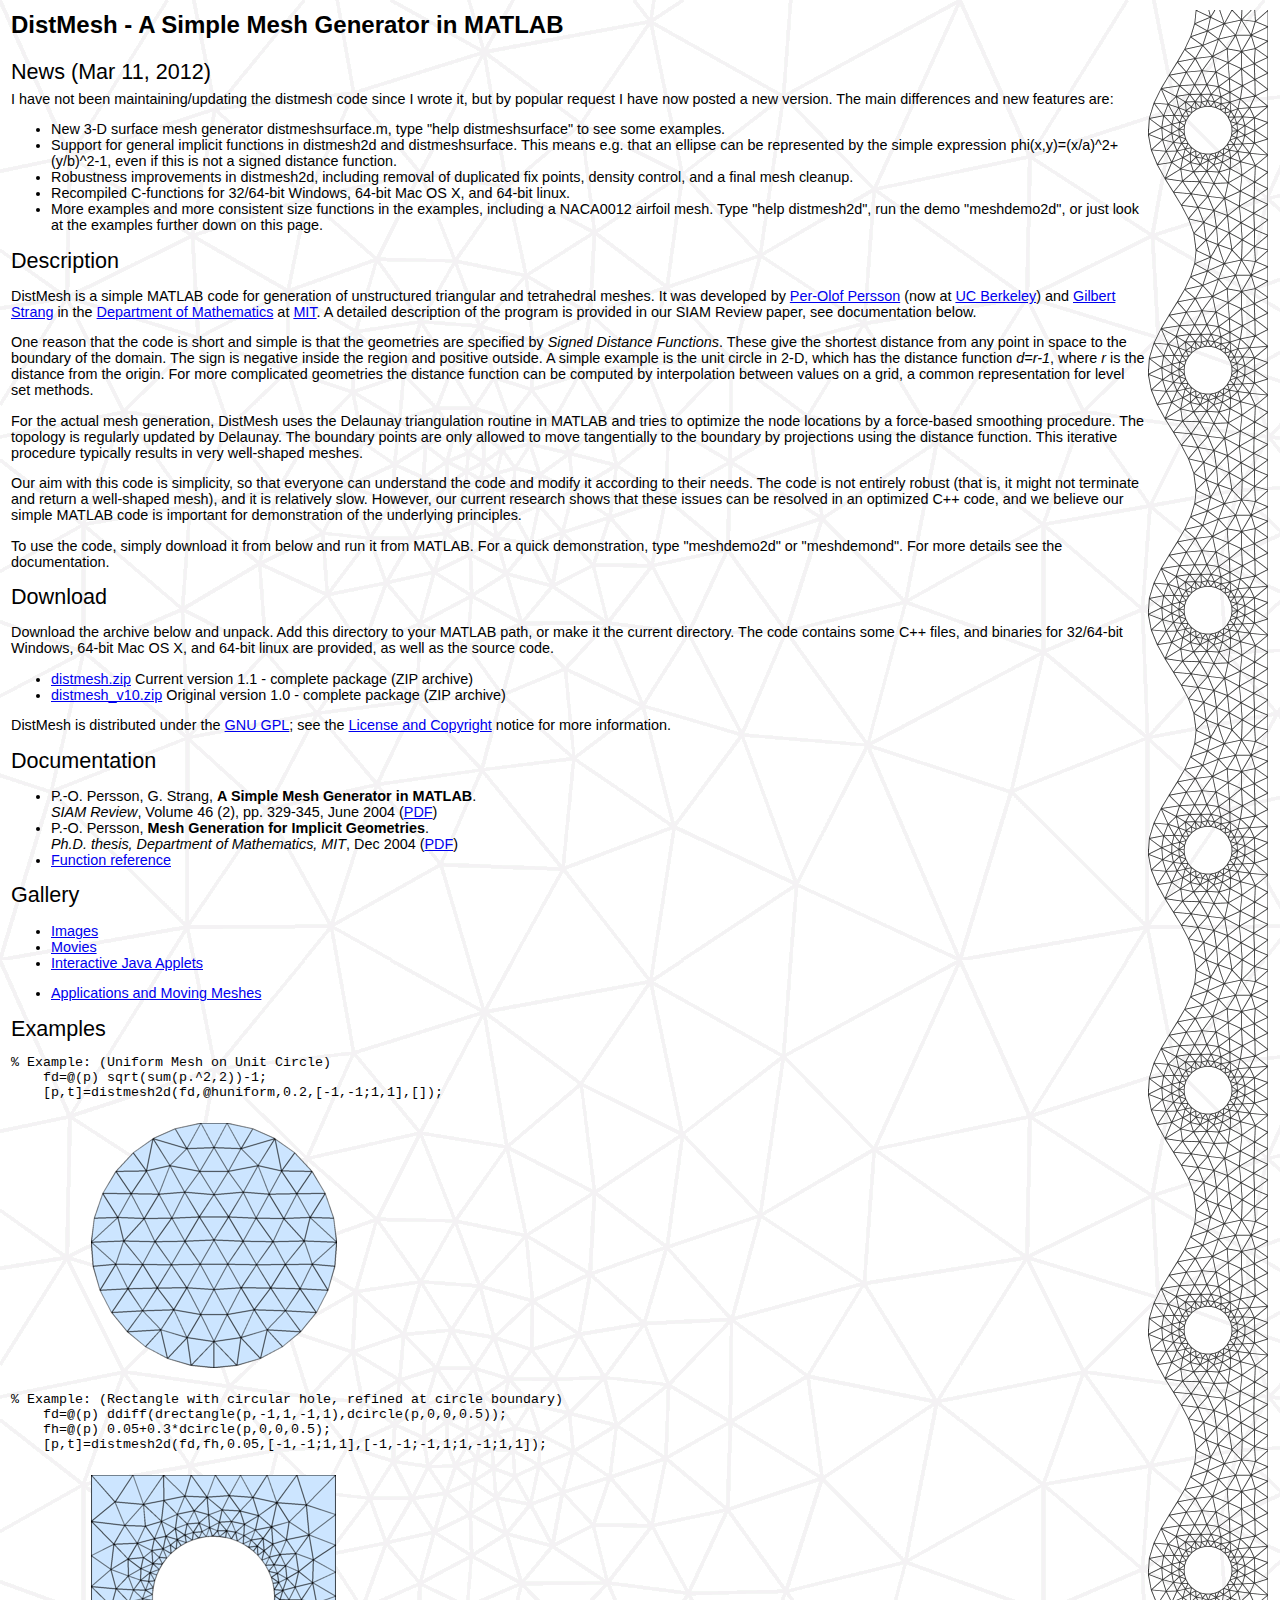
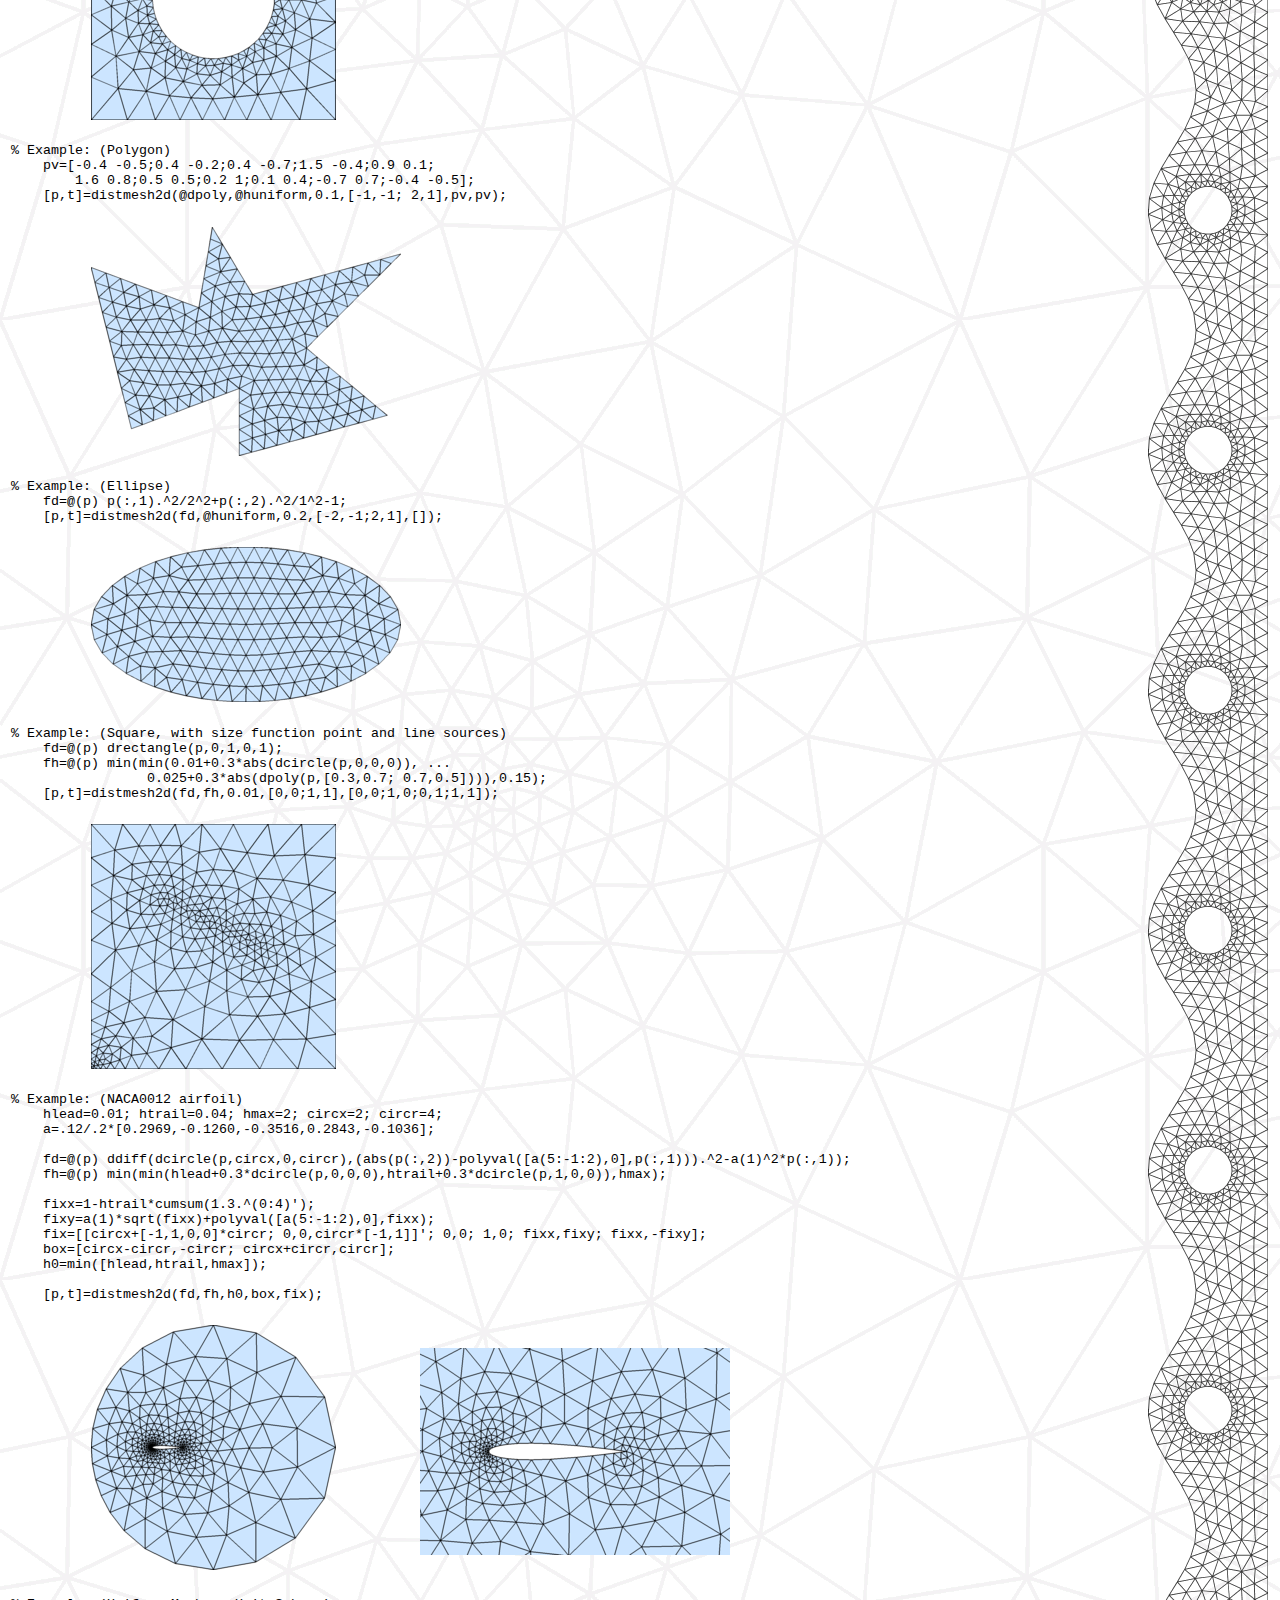
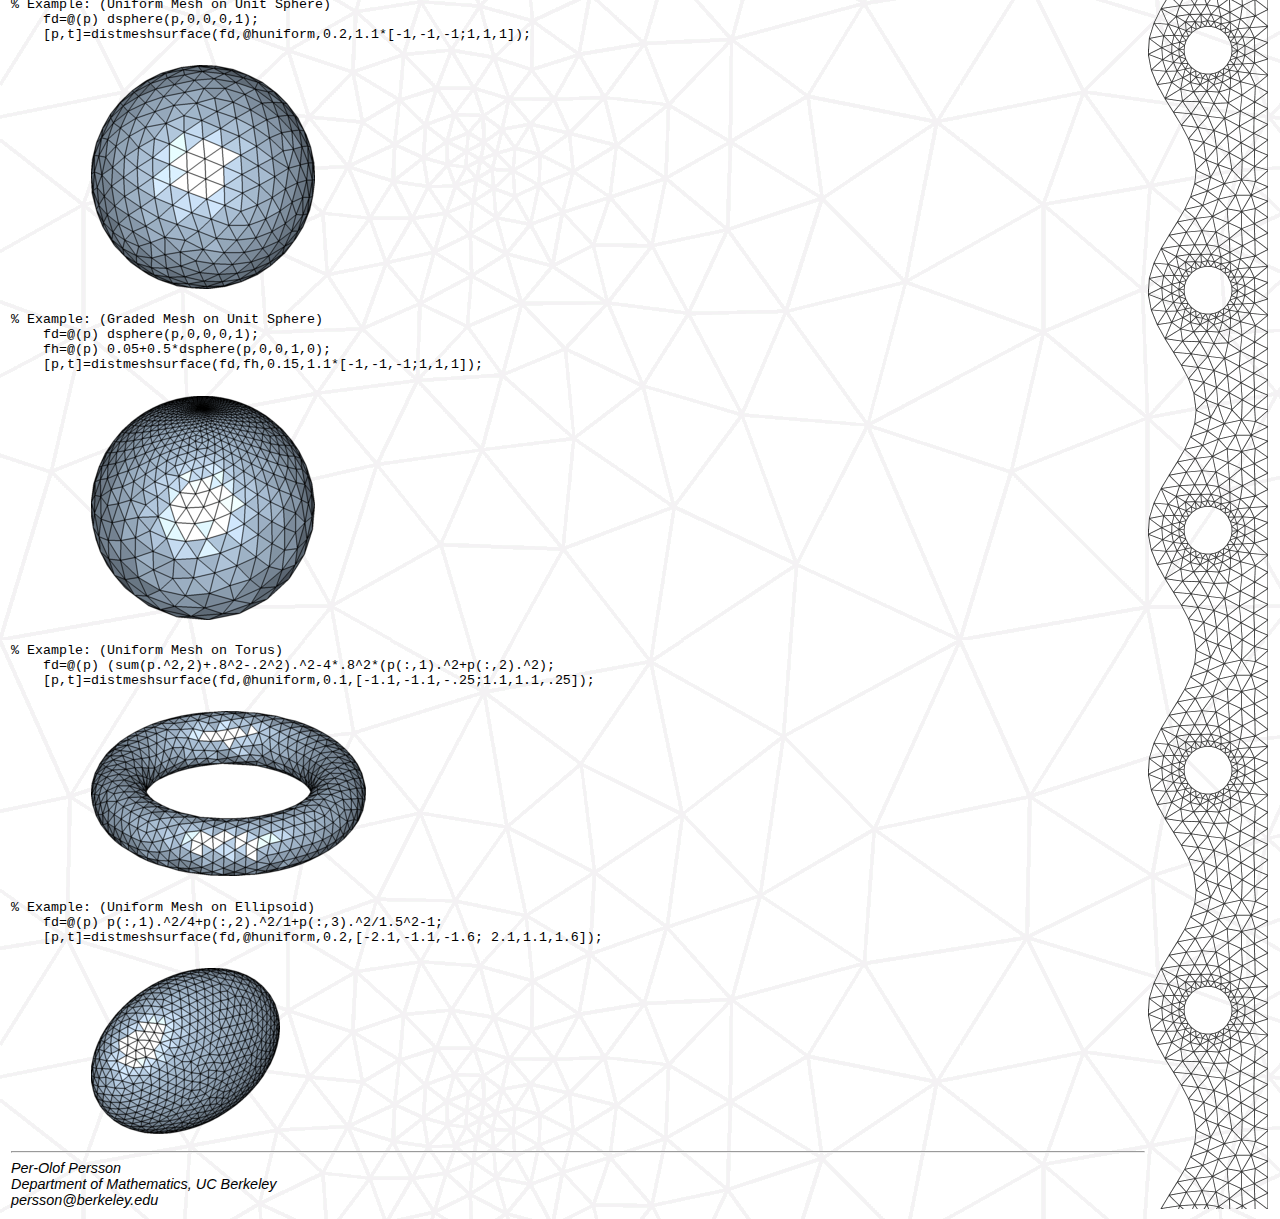
<file: index.html>
<HTML>
<HEAD>
<TITLE>DistMesh - A Simple Mesh Generator in MATLAB</TITLE>
<META http-equiv=Content-Type content="text/html; charset=windows-1252">
<link rel="stylesheet" type="text/css" href="distmesh.css" />
</HEAD>

<BODY>

<table width="100%">
<tr>
<td>

<H2>DistMesh - A Simple Mesh Generator in MATLAB</H2>

<H3>News (Mar 11, 2012)</H3>

I have not been maintaining/updating the distmesh code since I wrote it, but
by popular request I have now posted a new version. The main differences and
new features are:
  <ul>
    <li>New 3-D surface mesh generator distmeshsurface.m, type "help distmeshsurface" to see some examples.</li>
    <li>Support for general implicit functions in distmesh2d and distmeshsurface. This means e.g. that an ellipse can be represented by the simple expression phi(x,y)=(x/a)^2+(y/b)^2-1, even if this is not a signed distance function.
    <li>Robustness improvements in distmesh2d, including removal of duplicated fix points, density control, and a final mesh cleanup.</li>
    <li>Recompiled C-functions for 32/64-bit Windows, 64-bit Mac OS X, and 64-bit linux.</li>
    <li>More examples and more consistent size functions in the examples, including a NACA0012 airfoil mesh. Type "help distmesh2d", run the demo "meshdemo2d", or just look at the examples further down on this page.
  </ul>

<H3>Description</H3>

<p>
DistMesh is a simple MATLAB code for generation of unstructured
triangular and tetrahedral meshes. It was developed by <a
href="http://persson.berkeley.edu">Per-Olof Persson</a> (now
at <a href="http://www.berkeley.edu">UC Berkeley</a>) and <a
href="http://www-math.mit.edu/~gs">Gilbert Strang</a> in the <a
href="http://www-math.mit.edu">Department of Mathematics</a> at <a
href="http://www.mit.edu">MIT</a>. A detailed description of the
program is provided in our SIAM Review paper, see documentation below.
</p>

<p>
One reason that the code is short and simple is that the geometries are
specified by <em>Signed Distance Functions</em>. These give the shortest
distance from any point in space to the boundary of the domain. The sign
is negative inside the region and positive outside. A simple example is
the unit circle in 2-D, which has the distance function <em>d=r-1</em>,
where <em>r</em> is the distance from the origin. For more complicated
geometries the distance function can be computed by interpolation between
values on a grid, a common representation for level set methods.
</p>

<p>
For the actual mesh generation, DistMesh uses the Delaunay triangulation
routine in MATLAB and tries to optimize the node locations by a force-based
smoothing procedure. The topology is regularly updated by Delaunay.
The boundary points are only allowed to move tangentially to the boundary
by projections using the distance function.
This iterative procedure typically results in very well-shaped meshes.
</p>

<p> Our aim with this code is simplicity, so that everyone can
understand the code and modify it according to their needs. The code
is not entirely robust (that is, it might not terminate and return a
well-shaped mesh), and it is relatively slow. However, our current
research shows that these issues can be resolved in an optimized C++
code, and we believe our simple MATLAB code is important for
demonstration of the underlying principles. </p>

<p>
To use the code, simply download it from below and run it from MATLAB.
For a quick demonstration, type "meshdemo2d" or "meshdemond".
For more details see the documentation.
</p>

<H3>Download</H3>
<p>
Download the archive below and unpack. Add this directory to your MATLAB
path, or make it the current directory.  The code contains some C++ files,
and binaries for 32/64-bit Windows, 64-bit Mac OS X, and 64-bit linux are
provided, as well as the source code.
</p>


<UL>
  <LI>
  <a href="distmesh.zip">distmesh.zip</A> Current version 1.1 - complete package (ZIP archive)
  </li>
  <LI>
  <a href="distmesh_v10.zip">distmesh_v10.zip</A> Original version 1.0 - complete package (ZIP archive)
  </li>
</UL>
<p>
DistMesh is distributed under the <a href="http://www.gnu.org/copyleft/gpl.html"> GNU GPL</a>;
see the <a href="copyright.html">License and Copyright</a> notice for more information.
</p>

<H3>Documentation</H3>

<ul>
  <li>
  P.-O. Persson, G. Strang, <b>A Simple Mesh Generator in MATLAB</b>.<br>
  <em>SIAM Review</em>, Volume 46 (2), pp. 329-345, June 2004 (<a href="persson04mesh.pdf">PDF</a>)
  </li>
  <li>
  P.-O. Persson, <b>Mesh Generation for Implicit Geometries</b>.<br>
  <em>Ph.D. thesis, Department of Mathematics, MIT</em>, Dec 2004 (<a href="http://persson.berkeley.edu/thesis/persson-thesis-color.pdf">PDF</a>)
  </li>

  <li>
  <a href="funcref.html">Function reference</a>
  </li>
</ul>

<H3>Gallery</H3>
<UL>
  <LI><A 
  href="gallery_images.html">Images</A> 
  <LI><A 
  href="gallery_movies.html">Movies</A> 
  <LI><A 
  href="gallery_java.html">Interactive 
  Java Applets</A> </LI></UL>

<UL>
  <LI><A 
  href="http://persson.berkeley.edu/thesis">Applications and Moving Meshes</A> 
  </li>
</ul>

<H3>Examples</H3>

<pre>
% Example: (Uniform Mesh on Unit Circle)
    fd=@(p) sqrt(sum(p.^2,2))-1;
    [p,t]=distmesh2d(fd,@huniform,0.2,[-1,-1;1,1],[]);
</pre>
<img src="ex01.png" hspace=80 vspace=10>

<pre>
% Example: (Rectangle with circular hole, refined at circle boundary)
    fd=@(p) ddiff(drectangle(p,-1,1,-1,1),dcircle(p,0,0,0.5));
    fh=@(p) 0.05+0.3*dcircle(p,0,0,0.5);
    [p,t]=distmesh2d(fd,fh,0.05,[-1,-1;1,1],[-1,-1;-1,1;1,-1;1,1]);
</pre>
<img src="ex02.png" hspace=80 vspace=10>

<pre>
% Example: (Polygon)
    pv=[-0.4 -0.5;0.4 -0.2;0.4 -0.7;1.5 -0.4;0.9 0.1;
        1.6 0.8;0.5 0.5;0.2 1;0.1 0.4;-0.7 0.7;-0.4 -0.5];
    [p,t]=distmesh2d(@dpoly,@huniform,0.1,[-1,-1; 2,1],pv,pv);
</pre>
<img src="ex03.png" hspace=80 vspace=10>

<pre>
% Example: (Ellipse)
    fd=@(p) p(:,1).^2/2^2+p(:,2).^2/1^2-1;
    [p,t]=distmesh2d(fd,@huniform,0.2,[-2,-1;2,1],[]);
</pre>
<img src="ex04.png" hspace=80 vspace=10>

<pre>
% Example: (Square, with size function point and line sources)
    fd=@(p) drectangle(p,0,1,0,1);
    fh=@(p) min(min(0.01+0.3*abs(dcircle(p,0,0,0)), ...
                 0.025+0.3*abs(dpoly(p,[0.3,0.7; 0.7,0.5]))),0.15);
    [p,t]=distmesh2d(fd,fh,0.01,[0,0;1,1],[0,0;1,0;0,1;1,1]);
</pre>
<img src="ex05.png" hspace=80 vspace=10>

<pre>
% Example: (NACA0012 airfoil)
    hlead=0.01; htrail=0.04; hmax=2; circx=2; circr=4;
    a=.12/.2*[0.2969,-0.1260,-0.3516,0.2843,-0.1036];

    fd=@(p) ddiff(dcircle(p,circx,0,circr),(abs(p(:,2))-polyval([a(5:-1:2),0],p(:,1))).^2-a(1)^2*p(:,1));
    fh=@(p) min(min(hlead+0.3*dcircle(p,0,0,0),htrail+0.3*dcircle(p,1,0,0)),hmax);

    fixx=1-htrail*cumsum(1.3.^(0:4)');
    fixy=a(1)*sqrt(fixx)+polyval([a(5:-1:2),0],fixx);
    fix=[[circx+[-1,1,0,0]*circr; 0,0,circr*[-1,1]]'; 0,0; 1,0; fixx,fixy; fixx,-fixy];
    box=[circx-circr,-circr; circx+circr,circr];
    h0=min([hlead,htrail,hmax]);

    [p,t]=distmesh2d(fd,fh,h0,box,fix);
</pre>
<img src="ex06.png" hspace=80 vspace=10>
<img src="ex06zoom.png" hspace=0 vspace=25>

<pre>
% Example: (Uniform Mesh on Unit Sphere)
    fd=@(p) dsphere(p,0,0,0,1);
    [p,t]=distmeshsurface(fd,@huniform,0.2,1.1*[-1,-1,-1;1,1,1]);
</pre>
<img src="ex07.png" hspace=80 vspace=10>

<pre>
% Example: (Graded Mesh on Unit Sphere)
    fd=@(p) dsphere(p,0,0,0,1);
    fh=@(p) 0.05+0.5*dsphere(p,0,0,1,0);
    [p,t]=distmeshsurface(fd,fh,0.15,1.1*[-1,-1,-1;1,1,1]);
</pre>
<img src="ex08.png" hspace=80 vspace=10>

<pre>
% Example: (Uniform Mesh on Torus)
    fd=@(p) (sum(p.^2,2)+.8^2-.2^2).^2-4*.8^2*(p(:,1).^2+p(:,2).^2);
    [p,t]=distmeshsurface(fd,@huniform,0.1,[-1.1,-1.1,-.25;1.1,1.1,.25]);
</pre>
<img src="ex09.png" hspace=80 vspace=10>

<pre>
% Example: (Uniform Mesh on Ellipsoid)
    fd=@(p) p(:,1).^2/4+p(:,2).^2/1+p(:,3).^2/1.5^2-1;
    [p,t]=distmeshsurface(fd,@huniform,0.2,[-2.1,-1.1,-1.6; 2.1,1.1,1.6]);
</pre>
<img src="ex10.png" hspace=80 vspace=10>

<HR>

<ADDRESS>Per-Olof Persson <BR>Department of Mathematics, UC Berkeley
<BR>persson@berkeley.edu </ADDRESS>

</td>

<td class=side width=120>
</td>
  
</tr>
</table>

</BODY>
</HTML>
</file>
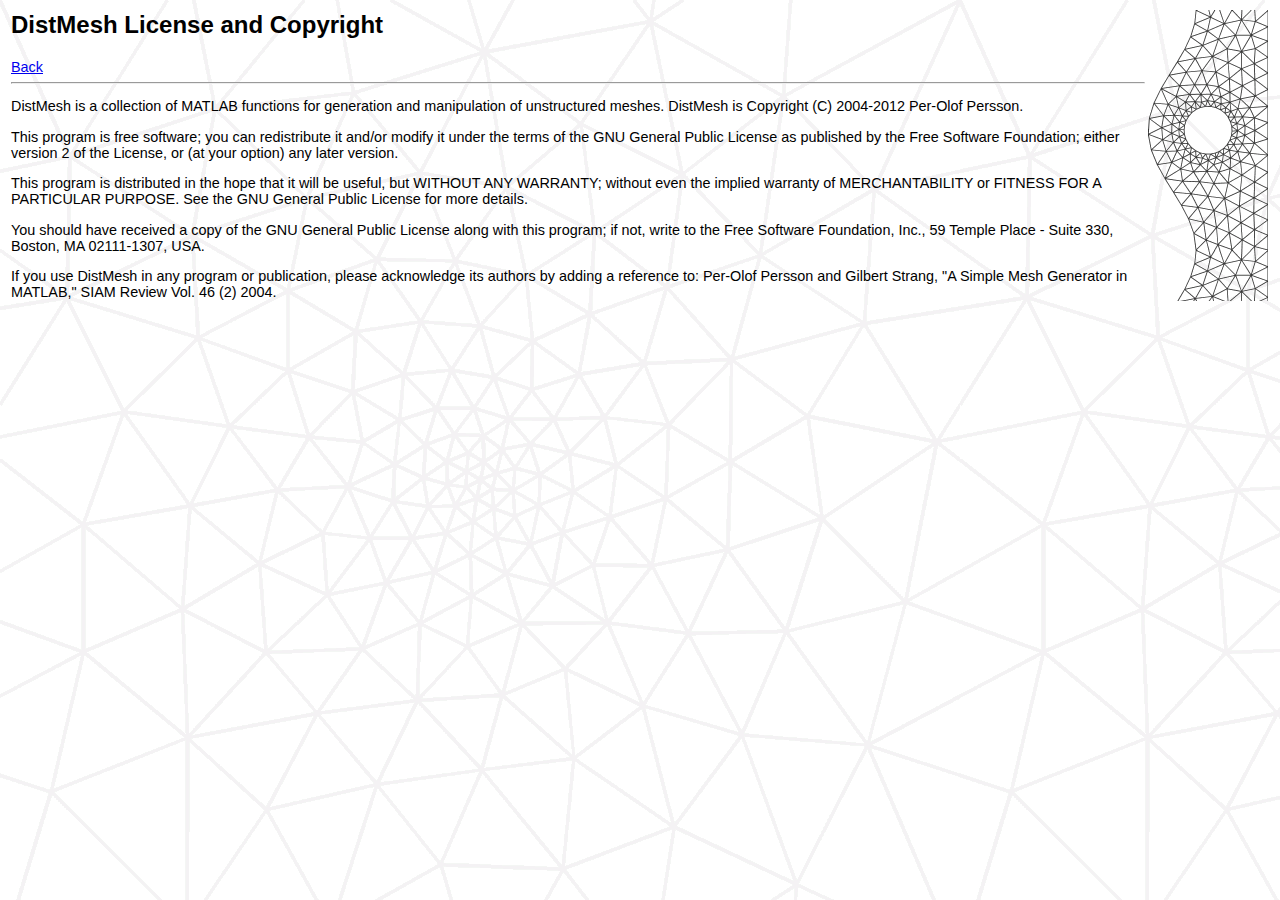
<file: copyright.html>
<HTML><HEAD><TITLE>DistMesh License and Copyright</TITLE>
<META http-equiv=Content-Type content="text/html; charset=windows-1252">
<link rel="stylesheet" type="text/css" href="distmesh.css" />
</HEAD>

<BODY>

<table width="100%">
<tr>
<td>

<H2>DistMesh License and Copyright</H2>

<a href=index.html>Back</a>
<hr>

<p>
DistMesh is a collection of MATLAB functions for generation and
manipulation of unstructured meshes. DistMesh is Copyright (C) 2004-2012
Per-Olof Persson.
</p>

<p>
This program is free software; you can redistribute it and/or modify it
under the terms of the GNU General Public License as published by the
Free Software Foundation; either version 2 of the License, or (at your
option) any later version.
</p>

<p>
This program is distributed in the hope that it will be useful, but
WITHOUT ANY WARRANTY; without even the implied warranty of
MERCHANTABILITY or FITNESS FOR A PARTICULAR PURPOSE. See the GNU General
Public License for more details.
</p>

<p>
You should have received a copy of the GNU General Public License along
with this program; if not, write to the Free Software Foundation, Inc.,
59 Temple Place - Suite 330, Boston, MA 02111-1307, USA.
</p>

<p>
If you use DistMesh in any program or publication, please acknowledge
its authors by adding a reference to: Per-Olof Persson and Gilbert
Strang, "A Simple Mesh Generator in MATLAB," SIAM Review Vol. 46 (2)
2004.
</p>

</td>

<td class=side width=120>
</td>
  
</tr>
</table>

</BODY>
</HTML>
</file>
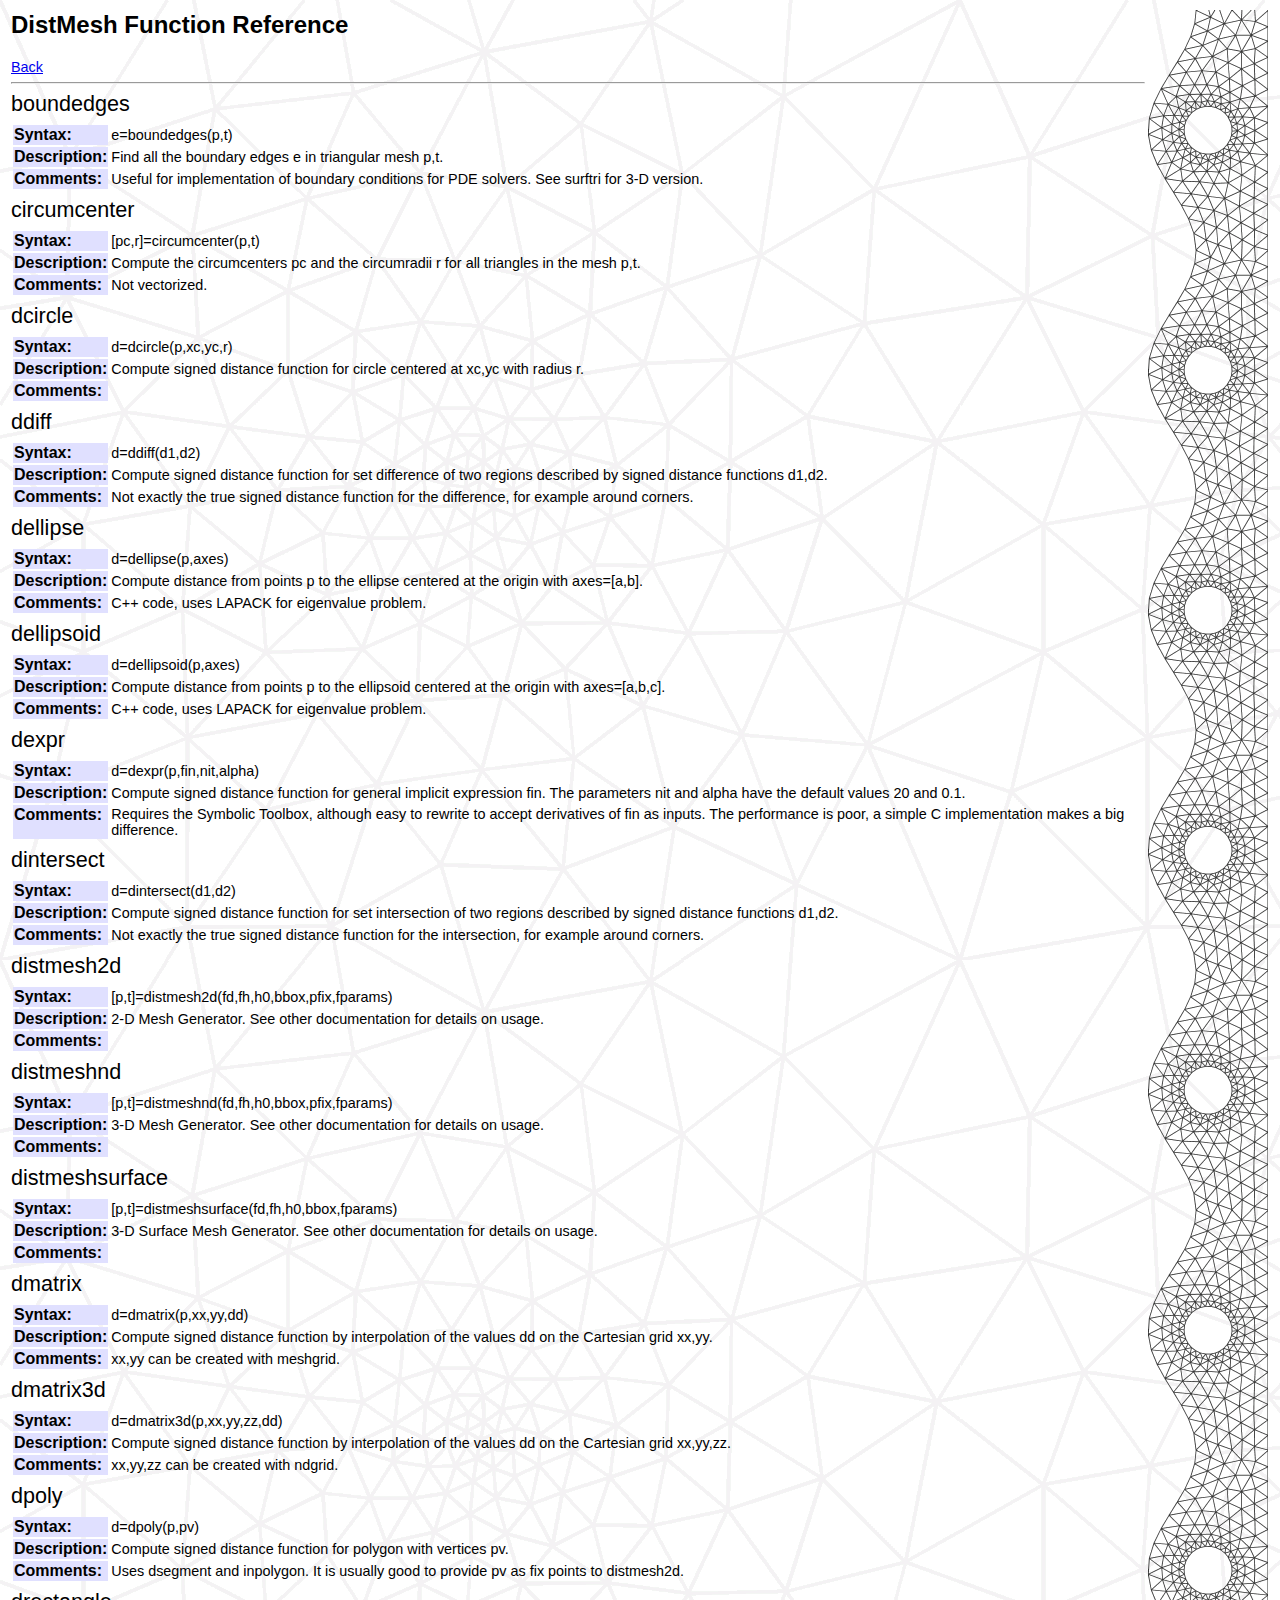
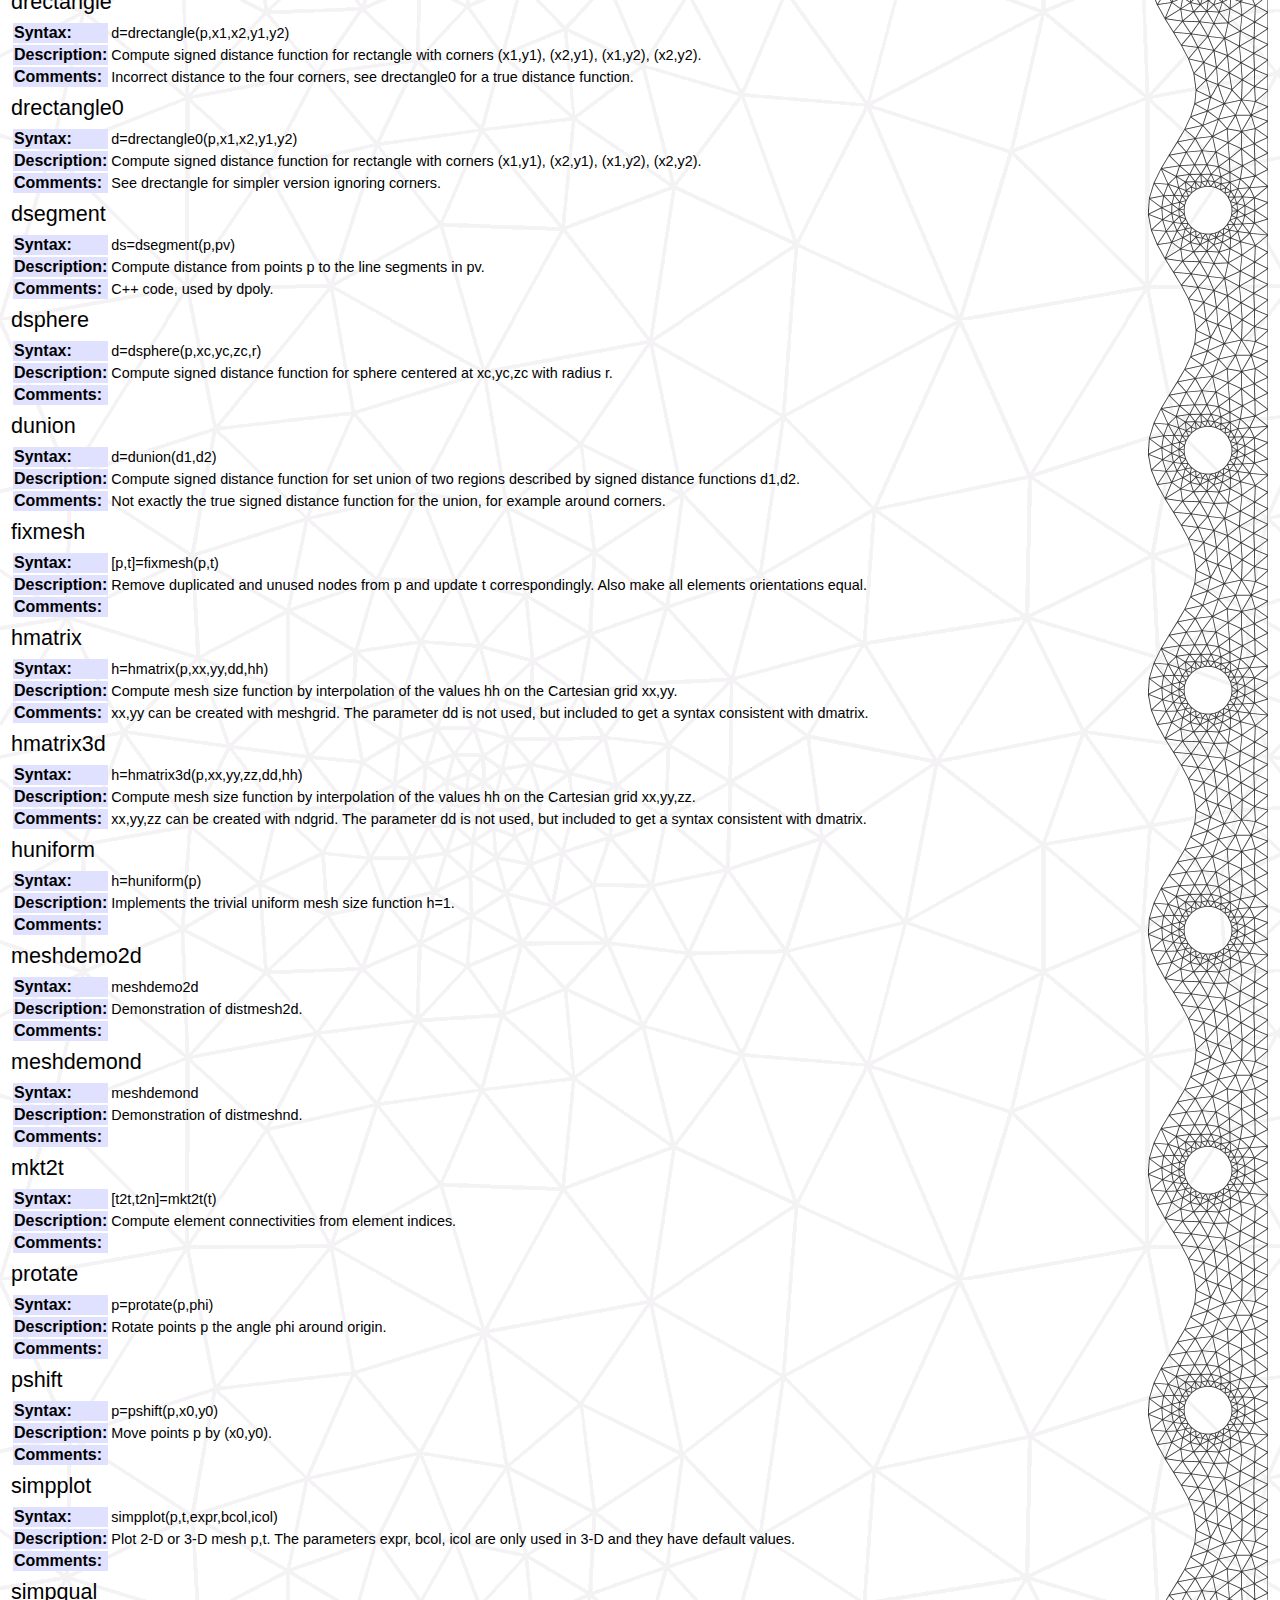
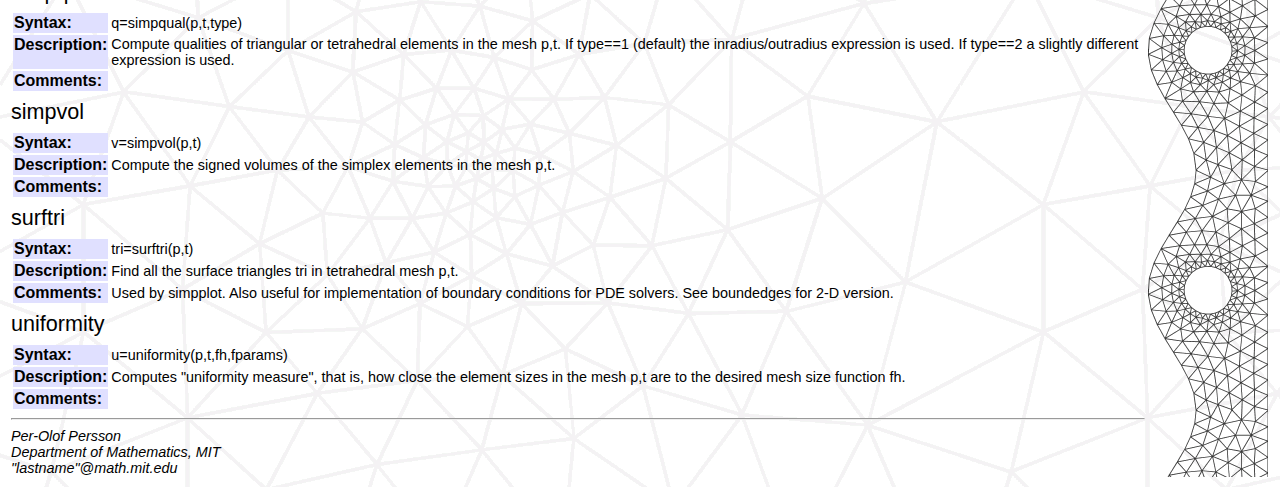
<file: funcref.html>
<HTML><HEAD><TITLE>DistMesh Function Reference</TITLE>
<META http-equiv=Content-Type content="text/html; charset=windows-1252">
<link rel="stylesheet" type="text/css" href="distmesh.css" />
</HEAD>

<BODY>

<table width="100%">
<tr>
<td>

<H2>DistMesh Function Reference</H2>

<a href=index.html>Back</a>
<hr>

<H3>boundedges</H3>

<table>
  <tr>
    <th>Syntax:</th>
    <td>e=boundedges(p,t)</td>
  </tr>
  <tr>
    <th>Description:</th>
    <td>Find all the boundary edges e in triangular mesh p,t.</td>
  </tr>
  <tr>
    <th>Comments:</th>
    <td>Useful for implementation of boundary
    conditions for PDE solvers. See surftri for 3-D version.</td>
  </tr>
</table> 

<H3>circumcenter</H3>

<table>
  <tr>
    <th>Syntax:</th>
    <td>[pc,r]=circumcenter(p,t)</td>
  </tr>
  <tr>
    <th>Description:</th>
    <td>Compute the circumcenters pc and the circumradii r
        for all triangles in the mesh p,t.</td>
  </tr>
  <tr>
    <th>Comments:</th>
    <td>Not vectorized.</td>
  </tr>
</table> 
    
<H3>dcircle</H3>

<table>
  <tr>
    <th>Syntax:</th>
    <td>d=dcircle(p,xc,yc,r)</td>
  </tr>
  <tr>
    <th>Description:</th>
    <td>Compute signed distance function for circle centered at xc,yc with
    radius r.</td>
  </tr>
  <tr>
    <th>Comments:</th>
    <td></td>
  </tr>
</table> 

<H3>ddiff</H3>

<table>
  <tr>
    <th>Syntax:</th>
    <td>d=ddiff(d1,d2)</td>
  </tr>
  <tr>
    <th>Description:</th>
    <td>Compute signed distance function for set difference of two regions
    described by signed distance functions d1,d2.</td>
  </tr>
  <tr>
    <th>Comments:</th>
    <td>Not exactly the true signed distance function for the difference,
    for example around corners.</td>
  </tr>
</table> 

<H3>dellipse</H3>

<table>
  <tr>
    <th>Syntax:</th>
    <td>d=dellipse(p,axes)</td>
  </tr>
  <tr>
    <th>Description:</th>
    <td>Compute distance from points p to the ellipse centered at the origin
    with axes=[a,b].</td>
  </tr>
  <tr>
    <th>Comments:</th>
    <td>C++ code, uses LAPACK for eigenvalue problem.</td>
  </tr>
</table> 

<H3>dellipsoid</H3>

<table>
  <tr>
    <th>Syntax:</th>
    <td>d=dellipsoid(p,axes)</td>
  </tr>
  <tr>
    <th>Description:</th>
    <td>Compute distance from points p to the ellipsoid centered at the origin
    with axes=[a,b,c].</td>
  </tr>
  <tr>
    <th>Comments:</th>
    <td>C++ code, uses LAPACK for eigenvalue problem.</td>
  </tr>
</table> 

<H3>dexpr</H3>

<table>
  <tr>
    <th>Syntax:</th>
    <td>d=dexpr(p,fin,nit,alpha)</td>
  </tr>
  <tr>
    <th>Description:</th>
    <td>Compute signed distance function for general implicit expression fin.
    The parameters nit and alpha have the default values 20 and 0.1.</td>
  </tr>
  <tr>
    <th>Comments:</th>
    <td>Requires the Symbolic Toolbox, although easy to rewrite to
    accept derivatives of fin as inputs. The performance is poor,
    a simple C implementation makes a big difference.</td>
  </tr>
</table> 

<H3>dintersect</H3>

<table>
  <tr>
    <th>Syntax:</th>
    <td>d=dintersect(d1,d2)</td>
  </tr>
  <tr>
    <th>Description:</th>
    <td>Compute signed distance function for set intersection of two regions
    described by signed distance functions d1,d2.</td>
  </tr>
  <tr>
    <th>Comments:</th>
    <td>Not exactly the true signed distance function for the intersection,
    for example around corners.</td>
  </tr>
</table> 

<H3>distmesh2d</H3>

<table>
  <tr>
    <th>Syntax:</th>
    <td>[p,t]=distmesh2d(fd,fh,h0,bbox,pfix,fparams)</td>
  </tr>
  <tr>
    <th>Description:</th>
    <td>2-D Mesh Generator. See other documentation for details on usage.</td>
  </tr>
  <tr>
    <th>Comments:</th>
    <td></td>
  </tr>
</table> 

<H3>distmeshnd</H3>

<table>
  <tr>
    <th>Syntax:</th>
    <td>[p,t]=distmeshnd(fd,fh,h0,bbox,pfix,fparams)</td>
  </tr>
  <tr>
    <th>Description:</th>
    <td>3-D Mesh Generator. See other documentation for details on usage.</td>
  </tr>
  <tr>
    <th>Comments:</th>
    <td></td>
  </tr>
</table> 

<H3>distmeshsurface</H3>

<table>
  <tr>
    <th>Syntax:</th>
    <td>[p,t]=distmeshsurface(fd,fh,h0,bbox,fparams)</td>
  </tr>
  <tr>
    <th>Description:</th>
    <td>3-D Surface Mesh Generator. See other documentation for details on usage.</td>
  </tr>
  <tr>
    <th>Comments:</th>
    <td></td>
  </tr>
</table> 

<H3>dmatrix</H3>

<table>
  <tr>
    <th>Syntax:</th>
    <td>d=dmatrix(p,xx,yy,dd)</td>
  </tr>
  <tr>
    <th>Description:</th>
    <td>Compute signed distance function by interpolation of the values dd on
        the Cartesian grid xx,yy.</td>
  </tr>
  <tr>
    <th>Comments:</th>
    <td>xx,yy can be created with meshgrid.</td>
  </tr>
</table> 

<H3>dmatrix3d</H3>

<table>
  <tr>
    <th>Syntax:</th>
    <td>d=dmatrix3d(p,xx,yy,zz,dd)</td>
  </tr>
  <tr>
    <th>Description:</th>
    <td>Compute signed distance function by interpolation of the values dd on
        the Cartesian grid xx,yy,zz.</td>
  </tr>
  <tr>
    <th>Comments:</th>
    <td>xx,yy,zz can be created with ndgrid.</td>
  </tr>
</table> 

<H3>dpoly</H3>

<table>
  <tr>
    <th>Syntax:</th>
    <td>d=dpoly(p,pv)</td>
  </tr>
  <tr>
    <th>Description:</th>
    <td>Compute signed distance function for polygon with vertices pv.</td>
  </tr>
  <tr>
    <th>Comments:</th>
    <td>Uses dsegment and inpolygon. It is usually good to provide pv
    as fix points to distmesh2d.</td>
  </tr>
</table> 

<H3>drectangle</H3>

<table>
  <tr>
    <th>Syntax:</th>
    <td>d=drectangle(p,x1,x2,y1,y2)</td>
  </tr>
  <tr>
    <th>Description:</th>
    <td>Compute signed distance function for rectangle with corners (x1,y1),
    (x2,y1), (x1,y2), (x2,y2).</td>
  </tr>
  <tr>
    <th>Comments:</th>
    <td>Incorrect distance to the four corners, see drectangle0 for a true
    distance function.</td>
  </tr>
</table> 

<H3>drectangle0</H3>

<table>
  <tr>
    <th>Syntax:</th>
    <td>d=drectangle0(p,x1,x2,y1,y2)</td>
  </tr>
  <tr>
    <th>Description:</th>
    <td>Compute signed distance function for rectangle with corners (x1,y1),
    (x2,y1), (x1,y2), (x2,y2).</td>
  </tr>
  <tr>
    <th>Comments:</th>
    <td>See drectangle for simpler version ignoring corners.</td>
  </tr>
</table> 

<H3>dsegment</H3>

<table>
  <tr>
    <th>Syntax:</th>
    <td>ds=dsegment(p,pv)</td>
  </tr>
  <tr>
    <th>Description:</th>
    <td>Compute distance from points p to the line segments in pv.</td>
  </tr>
  <tr>
    <th>Comments:</th>
    <td>C++ code, used by dpoly.</td>
  </tr>
</table> 


<H3>dsphere</H3>

<table>
  <tr>
    <th>Syntax:</th>
    <td>d=dsphere(p,xc,yc,zc,r)</td>
  </tr>
  <tr>
    <th>Description:</th>
    <td>Compute signed distance function for sphere centered at xc,yc,zc with
    radius r.</td>
  </tr>
  <tr>
    <th>Comments:</th>
    <td></td>
  </tr>
</table> 

<H3>dunion</H3>

<table>
  <tr>
    <th>Syntax:</th>
    <td>d=dunion(d1,d2)</td>
  </tr>
  <tr>
    <th>Description:</th>
    <td>Compute signed distance function for set union of two regions
    described by signed distance functions d1,d2.</td>
  </tr>
  <tr>
    <th>Comments:</th>
    <td>Not exactly the true signed distance function for the union,
    for example around corners.</td>
  </tr>
</table> 

<H3>fixmesh</H3>

<table>
  <tr>
    <th>Syntax:</th>
    <td>[p,t]=fixmesh(p,t)</td>
  </tr>
  <tr>
    <th>Description:</th>
    <td>Remove duplicated and unused nodes from p and update t correspondingly. Also make all elements orientations equal.</td>
  </tr>
  <tr>
    <th>Comments:</th>
    <td></td>
  </tr>
</table> 

<H3>hmatrix</H3>

<table>
  <tr>
    <th>Syntax:</th>
    <td>h=hmatrix(p,xx,yy,dd,hh)</td>
  </tr>
  <tr>
    <th>Description:</th>
    <td>Compute mesh size function by interpolation of the values hh on
        the Cartesian grid xx,yy.</td>
  </tr>
  <tr>
    <th>Comments:</th>
    <td>xx,yy can be created with meshgrid. The parameter dd is not used,
     but included to get a syntax consistent with dmatrix.</td>
  </tr>
</table> 

<H3>hmatrix3d</H3>

<table>
  <tr>
    <th>Syntax:</th>
    <td>h=hmatrix3d(p,xx,yy,zz,dd,hh)</td>
  </tr>
  <tr>
    <th>Description:</th>
    <td>Compute mesh size function by interpolation of the values hh on
        the Cartesian grid xx,yy,zz.</td>
  </tr>
  <tr>
    <th>Comments:</th>
    <td>xx,yy,zz can be created with ndgrid. The parameter dd is not used,
     but included to get a syntax consistent with dmatrix.</td>
  </tr>
</table> 

<H3>huniform</H3>

<table>
  <tr>
    <th>Syntax:</th>
    <td>h=huniform(p)</td>
  </tr>
  <tr>
    <th>Description:</th>
    <td>Implements the trivial uniform mesh size function h=1.</td>
  </tr>
  <tr>
    <th>Comments:</th>
    <td></td>
  </tr>
</table> 

<H3>meshdemo2d</H3>

<table>
  <tr>
    <th>Syntax:</th>
    <td>meshdemo2d</td>
  </tr>
  <tr>
    <th>Description:</th>
    <td>Demonstration of distmesh2d.</td>
  </tr>
  <tr>
    <th>Comments:</th>
    <td></td>
  </tr>
</table> 

<H3>meshdemond</H3>

<table>
  <tr>
    <th>Syntax:</th>
    <td>meshdemond</td>
  </tr>
  <tr>
    <th>Description:</th>
    <td>Demonstration of distmeshnd.</td>
  </tr>
  <tr>
    <th>Comments:</th>
    <td></td>
  </tr>
</table> 

<H3>mkt2t</H3>

<table>
  <tr>
    <th>Syntax:</th>
    <td>[t2t,t2n]=mkt2t(t)</td>
  </tr>
  <tr>
    <th>Description:</th>
    <td>Compute element connectivities from element indices.</td>
  </tr>
  <tr>
    <th>Comments:</th>
    <td></td>
  </tr>
</table> 

<H3>protate</H3>

<table>
  <tr>
    <th>Syntax:</th>
    <td>p=protate(p,phi)</td>
  </tr>
  <tr>
    <th>Description:</th>
    <td>Rotate points p the angle phi around origin.</td>
  </tr>
  <tr>
    <th>Comments:</th>
    <td></td>
  </tr>
</table> 

<H3>pshift</H3>

<table>
  <tr>
    <th>Syntax:</th>
    <td>p=pshift(p,x0,y0)</td>
  </tr>
  <tr>
    <th>Description:</th>
    <td>Move points p by (x0,y0).</td>
  </tr>
  <tr>
    <th>Comments:</th>
    <td></td>
  </tr>
</table> 

<H3>simpplot</H3>

<table>
  <tr>
    <th>Syntax:</th>
    <td>simpplot(p,t,expr,bcol,icol)</td>
  </tr>
  <tr>
    <th>Description:</th>
    <td>Plot 2-D or 3-D mesh p,t. The parameters expr, bcol, icol
    are only used in 3-D and they have default values.</td>
  </tr>
  <tr>
    <th>Comments:</th>
    <td></td>
  </tr>
</table> 

<H3>simpqual</H3>

<table>
  <tr>
    <th>Syntax:</th>
    <td>q=simpqual(p,t,type)</td>
  </tr>
  <tr>
    <th>Description:</th>
    <td>Compute qualities of triangular or tetrahedral elements in
    the mesh p,t. If type==1 (default) the inradius/outradius expression
    is used. If type==2 a slightly different expression is used.</td>
  </tr>
  <tr>
    <th>Comments:</th>
    <td></td>
  </tr>
</table> 

<H3>simpvol</H3>

<table>
  <tr>
    <th>Syntax:</th>
    <td>v=simpvol(p,t)</td>
  </tr>
  <tr>
    <th>Description:</th>
    <td>Compute the signed volumes of the simplex elements in the mesh p,t.</td>
  </tr>
  <tr>
    <th>Comments:</th>
    <td></td>
  </tr>
</table> 

<H3>surftri</H3>

<table>
  <tr>
    <th>Syntax:</th>
    <td>tri=surftri(p,t)</td>
  </tr>
  <tr>
    <th>Description:</th>
    <td>Find all the surface triangles tri in tetrahedral mesh p,t.</td>
  </tr>
  <tr>
    <th>Comments:</th>
    <td>Used by simpplot. Also useful for implementation of boundary
    conditions for PDE solvers. See boundedges for 2-D version.</td>
  </tr>
</table> 

<H3>uniformity</H3>

<table>
  <tr>
    <th>Syntax:</th>
    <td>u=uniformity(p,t,fh,fparams)</td>
  </tr>
  <tr>
    <th>Description:</th>
    <td>Computes "uniformity measure", that is, how close the element sizes
    in the mesh p,t are to the desired mesh size function fh.</td>
  </tr>
  <tr>
    <th>Comments:</th>
    <td></td>
  </tr>
</table> 

<HR>

<ADDRESS>Per-Olof Persson <BR>Department of Mathematics, MIT 
<BR>"lastname"@math.mit.edu </ADDRESS>

</td>

<td class=side width=120>
</td>
  
</tr>
</table>

</BODY>
</HTML>
</file>
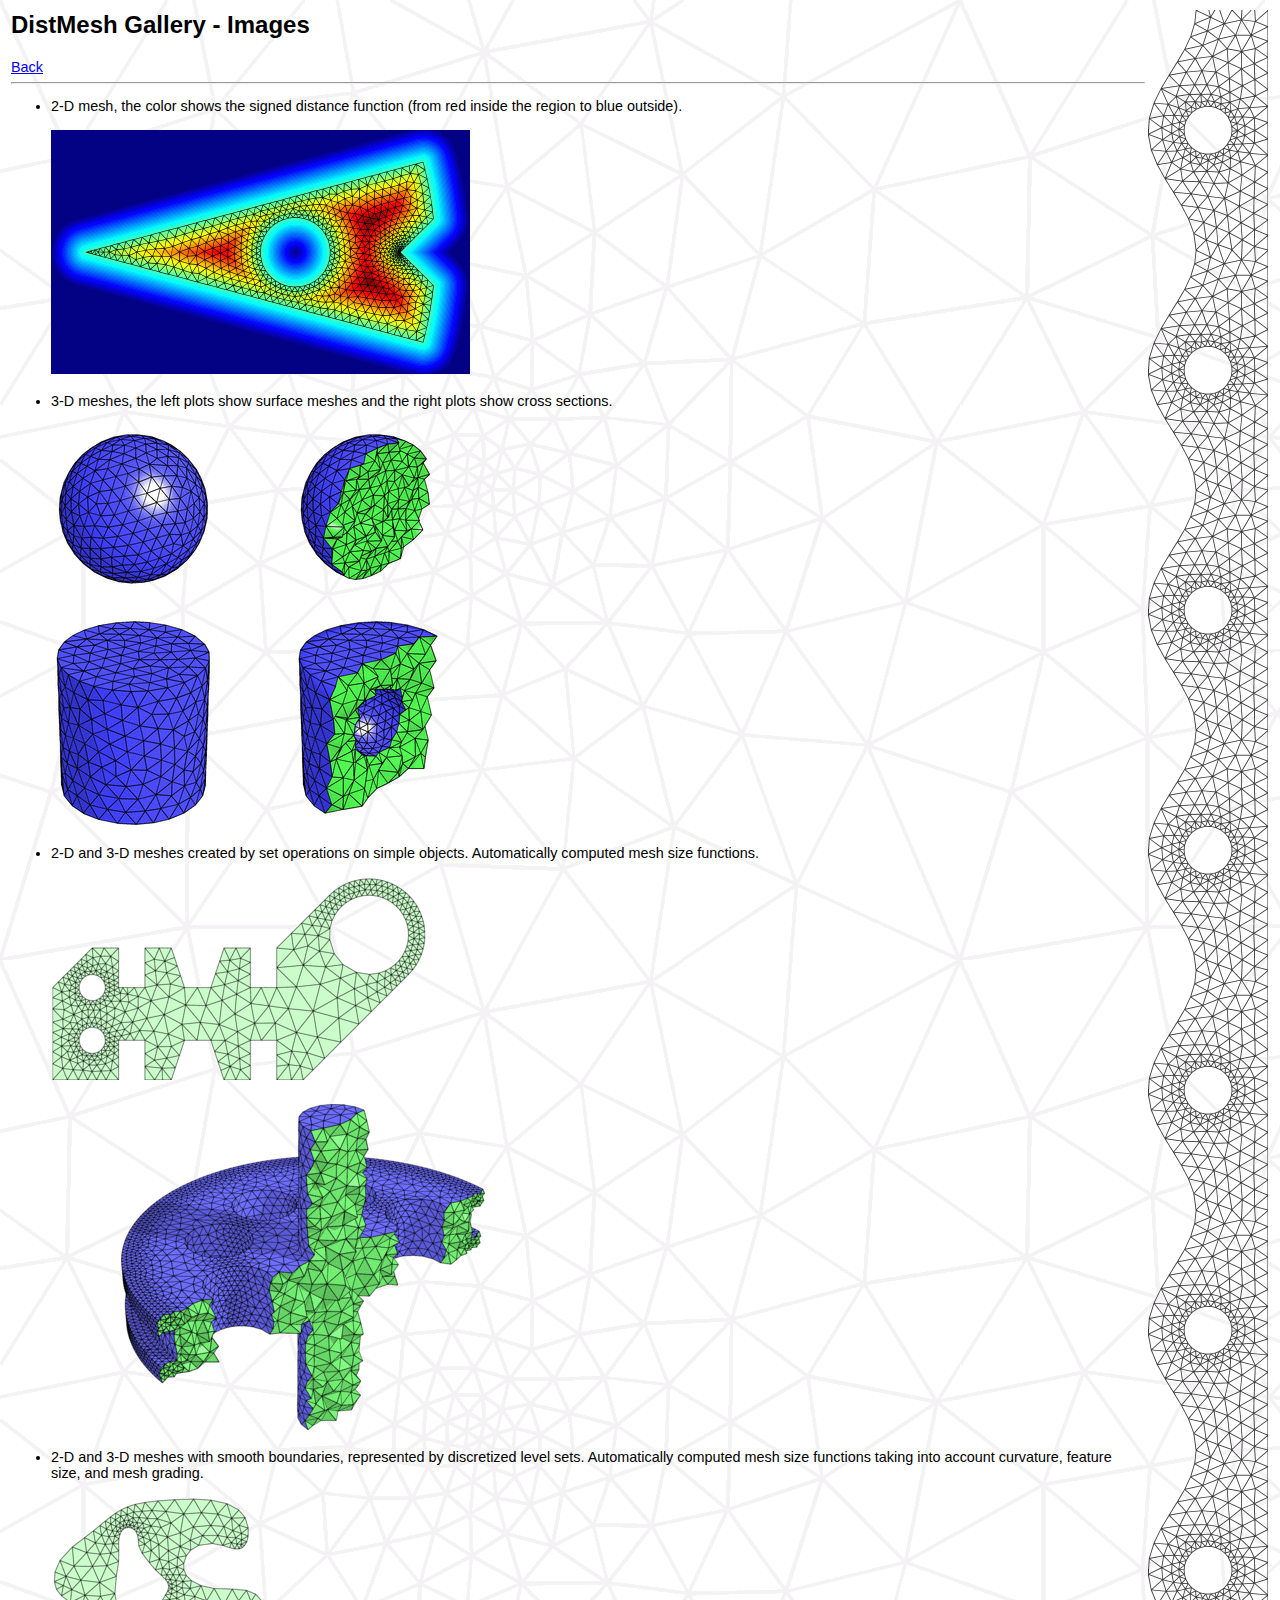
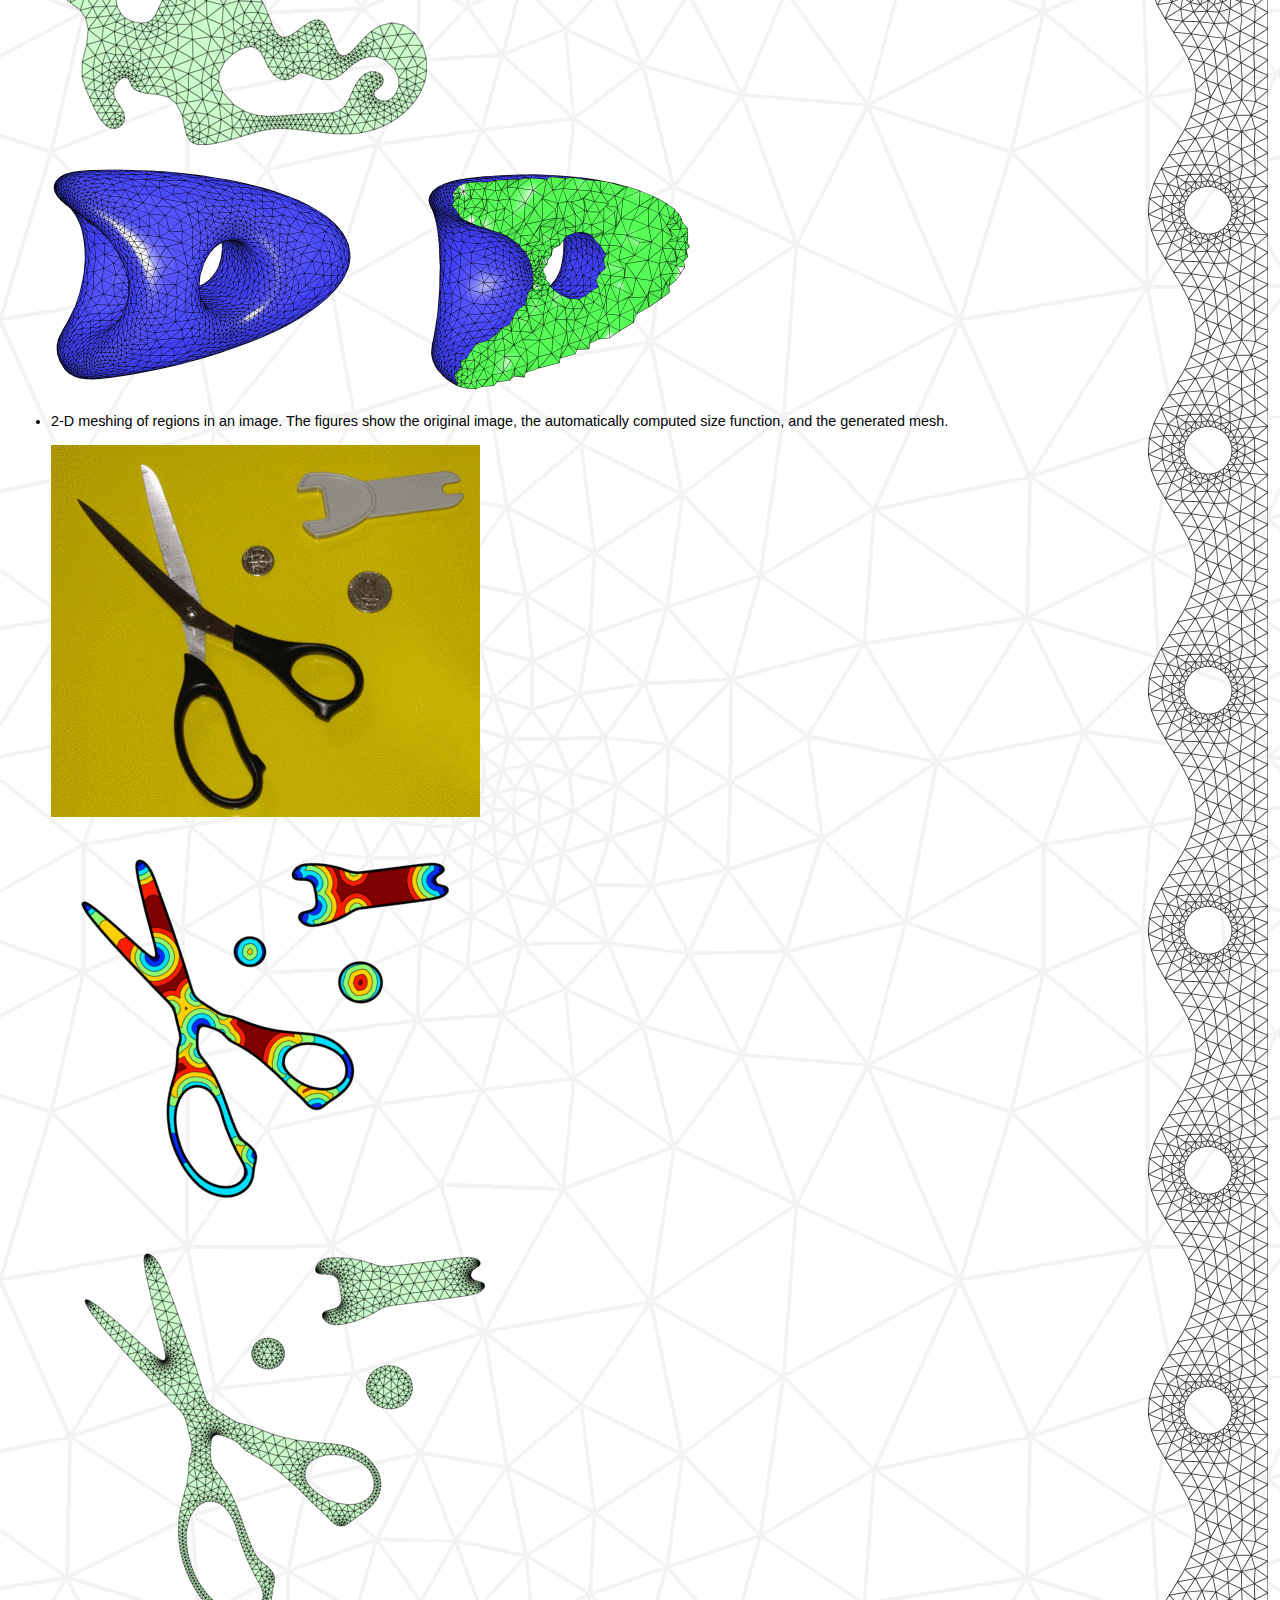
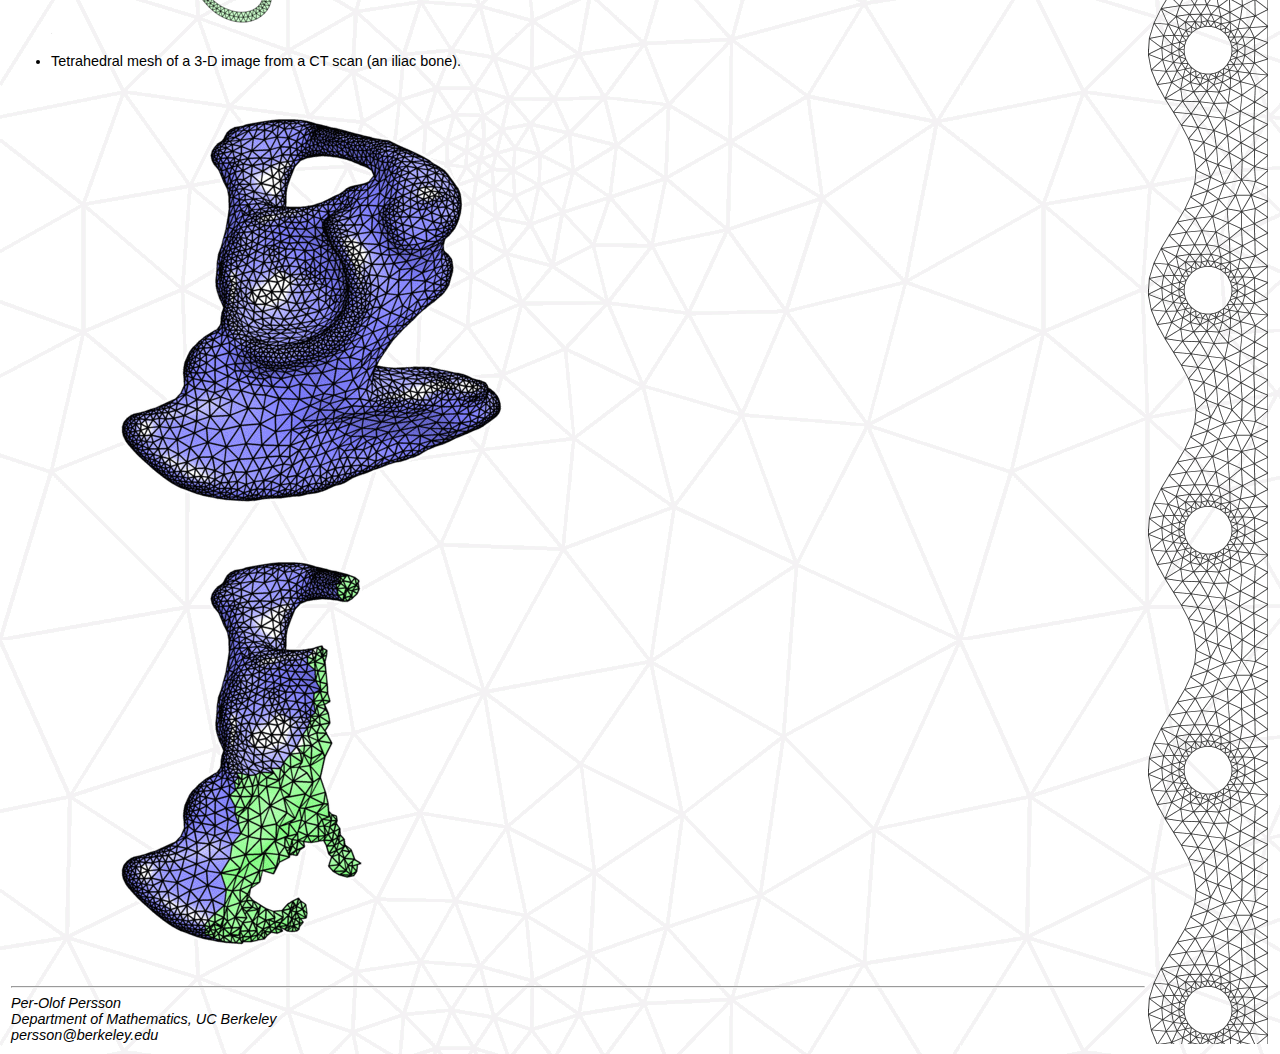
<file: gallery_images.html>
<!DOCTYPE HTML PUBLIC "-//IETF//DTD HTML//EN">
<html>

<head>
  <link rel="stylesheet" type="text/css" href="distmesh.css" />
  <title>
    DistMesh Gallery - Images
  </title>
</head>

<body>

<table width="100%">
<tr>
<td>

<h2>DistMesh Gallery - Images</h2>

<a href=index.html>Back</a>
<hr>

<ul>
<li>
2-D mesh, the color shows the signed distance function (from red
inside the region to blue outside).<br><br>
<img src="mesh2d1.gif"><br><br>
</li>

<li>
3-D meshes, the left plots show surface meshes and the right plots
show cross sections.<br><br>
<img src="mesh3d1.gif"><br><br>
</li>

<li>
    2-D and 3-D meshes created by set operations on simple objects.
    Automatically computed mesh size functions.<br><br>
<img src="mesh2d2.gif"><br><br>
<img src="mesh3d2.gif"><br><br>
</li>

<li>
    2-D and 3-D meshes with smooth boundaries, represented by
    discretized level sets.
    Automatically computed mesh size functions taking into account
    curvature, feature size, and mesh grading.<br><br>
<img src="mesh2d3.gif"><br><br>
<img src="mesh3d3.gif"><br><br>
</li>

<li>
    2-D meshing of regions in an image. The figures show the original image,
    the automatically computed size function, and the generated mesh.<br><br>
<img src="mesh2d4a.gif"><br><br>
<img src="mesh2d4b.gif"><br><br>
<img src="mesh2d4c.gif"><br><br>
</li>

<li>
    Tetrahedral mesh of a 3-D image from a CT scan (an iliac bone).<br><br>
<img src="mesh3d4a.gif"><br><br>
<img src="mesh3d4b.gif"><br><br>
</li>

</ul>

<hr>

<address>
Per-Olof Persson <br>
Department of Mathematics, UC Berkeley <br>
persson@berkeley.edu
</address>

  </td>

<td class=side width=120>
</td>
  
</tr>
</table>

</body> </html>
</file>
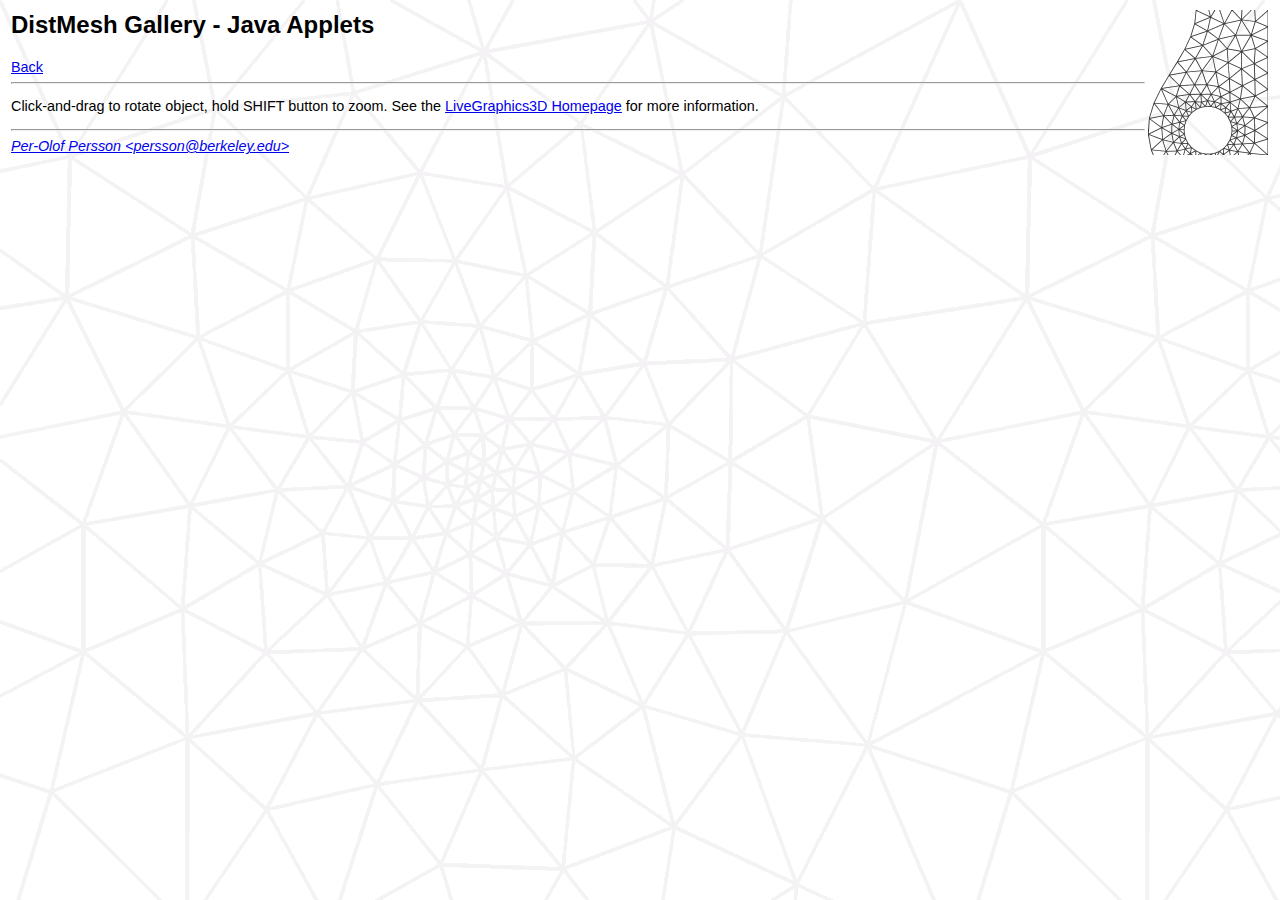
<file: gallery_java.html>
<!DOCTYPE HTML PUBLIC "-//IETF//DTD HTML//EN">
<html>

<head>
  <link rel="stylesheet" type="text/css" href="distmesh.css" />

  <title>
    DistMesh Gallery - Java Applets
  </title>
</head>

<body>

<table width="100%">
<tr>
<td>


<h2>DistMesh Gallery - Java Applets</h2>

<a href=index.html>Back</a>
<hr>

<p>Click-and-drag to rotate object, hold SHIFT button to zoom.
See the <a href="http://www.vis.uni-stuttgart.de/~kraus/LiveGraphics3D/">
LiveGraphics3D Homepage</a> for more information.</p>

<p>
<APPLET ARCHIVE="live.jar" CODE="Live.class" WIDTH=600 HEIGHT=600>
<PARAM NAME=BGCOLOR VALUE=#FFFFFF>
<PARAM NAME=MAGNIFICATION VALUE=1.>
<PARAM NAME=INPUT_FILE VALUE="mesh3d2v2.m">
</APPLET>
</p>

<p>
<APPLET ARCHIVE="live.jar" CODE="Live.class" WIDTH=600 HEIGHT=600>
<PARAM NAME=BGCOLOR VALUE=#FFFFFF>
<PARAM NAME=MAGNIFICATION VALUE=1.>
<PARAM NAME=INPUT_FILE VALUE="mesh3d3v2.m">
</APPLET>
</p>

<hr>
<address><a href="http://persson.berkeley.edu">Per-Olof Persson &lt;persson@berkeley.edu&gt;</a></address>

  </td>

<td class=side width=120>
</td>
  
</tr>
</table>

</body> </html>
</file>
<file: distmesh.css>
h1 { font-family: Verdata, arial, sans-serif, helvetica; font-size: 18pt; }
h2 { font-family: Verdata, arial, sans-serif, helvetica; font-size: 18pt; }
h3 {font-size:1.5em; font-weight:400; margin:6px 0; padding:0;}
body     { font: 76% Verdana, Tahoma, Arial, sans-serif;
           background-image: url(tilemesh1.gif);
           background-color: white}
pre      { font-size: 10pt }
td       { font: 90% Verdana, Tahoma, Arial, sans-serif; }
td.side  { background-image: url(tilemesh2.gif);
           background-repeat: repeat-y;}
hr       { color: sienna }
th       { vertical-align: top;
           text-align: left;
           background-color: #e0e0ff }
th.trans { vertical-align: top;
           text-align: left }
</file>
